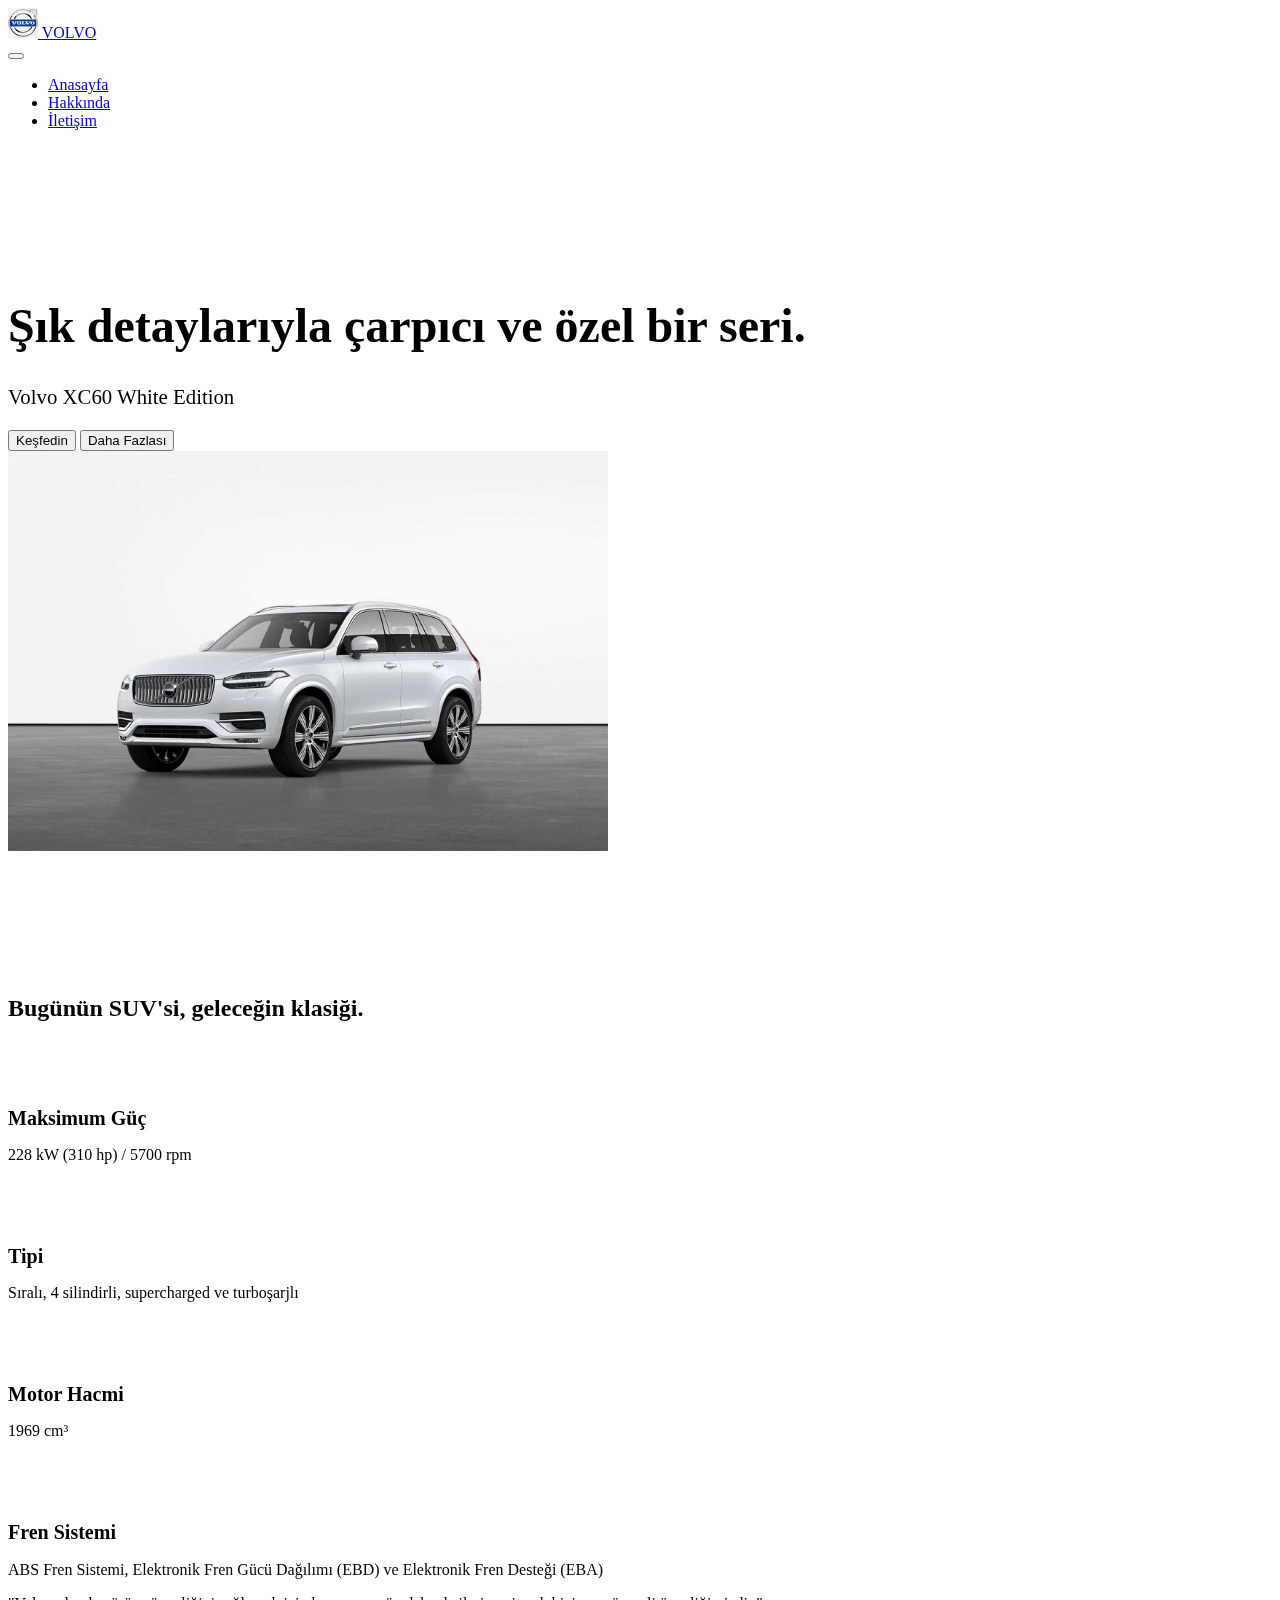
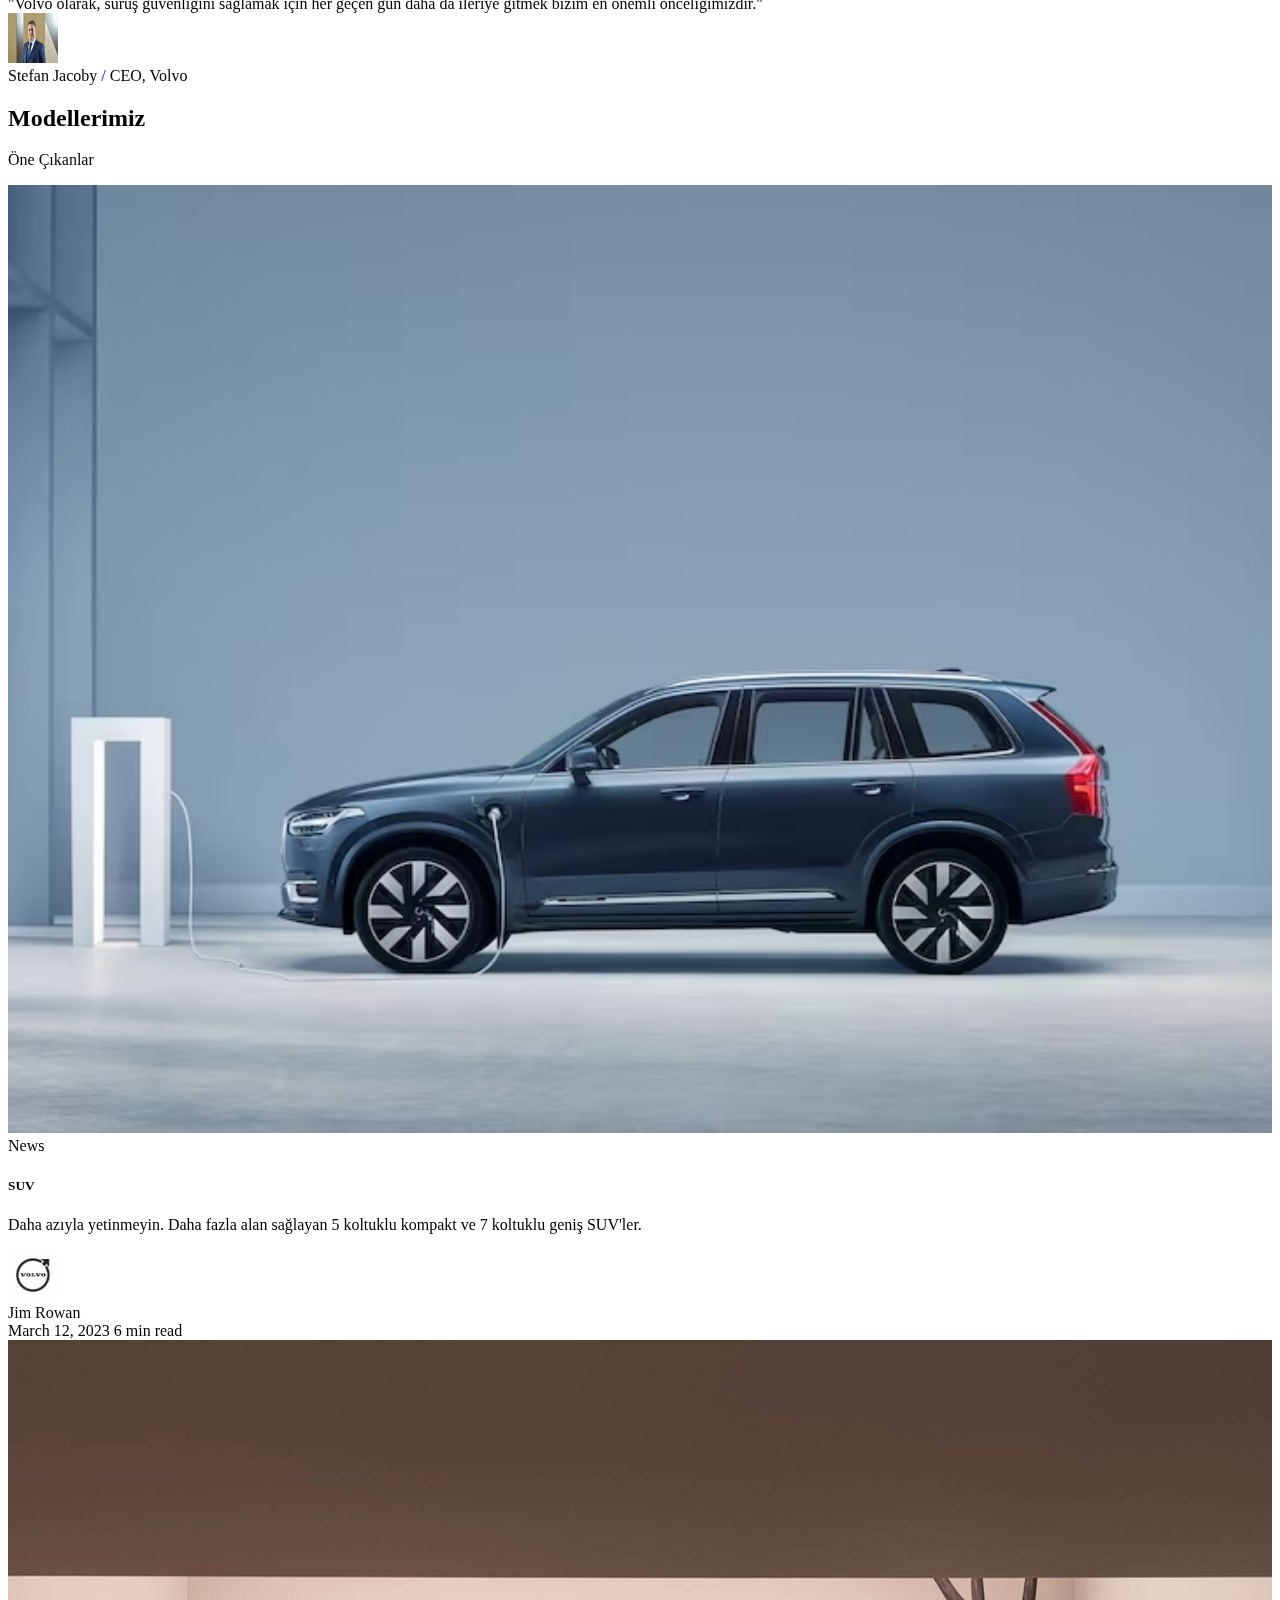
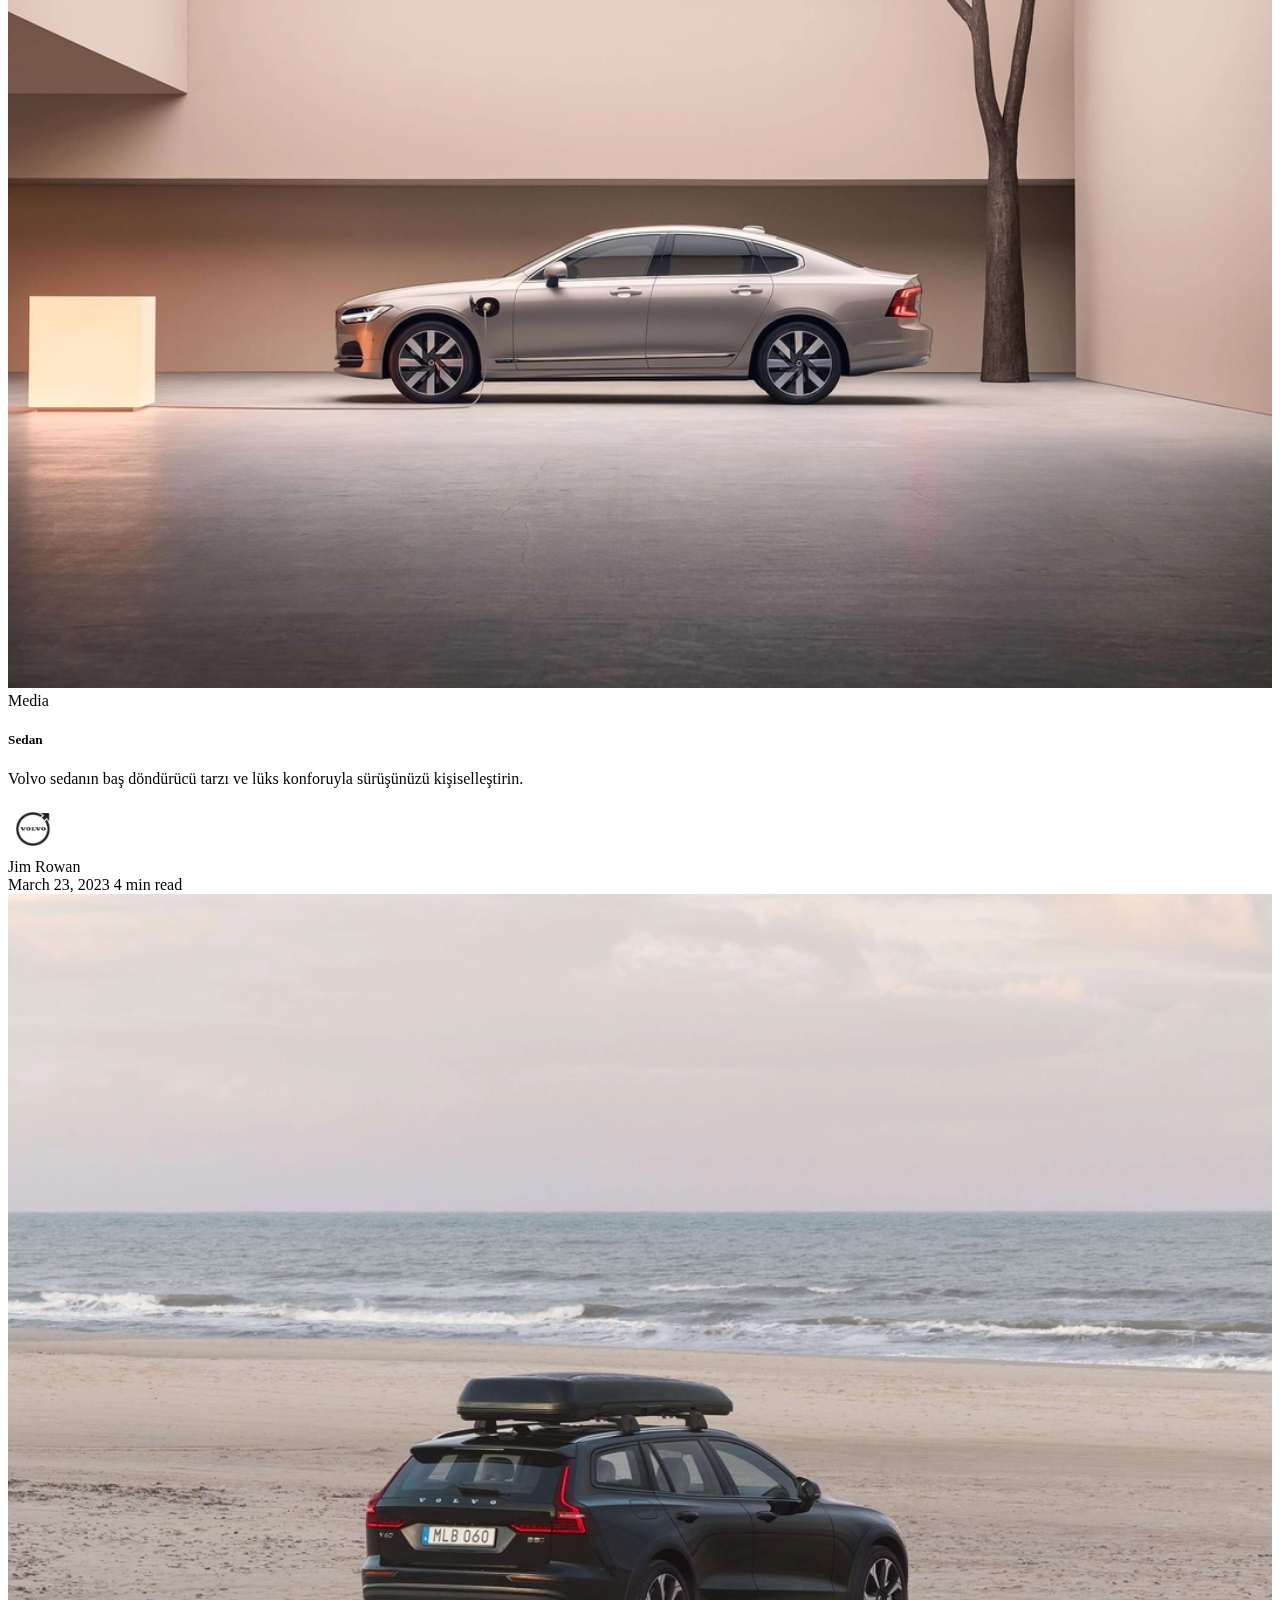
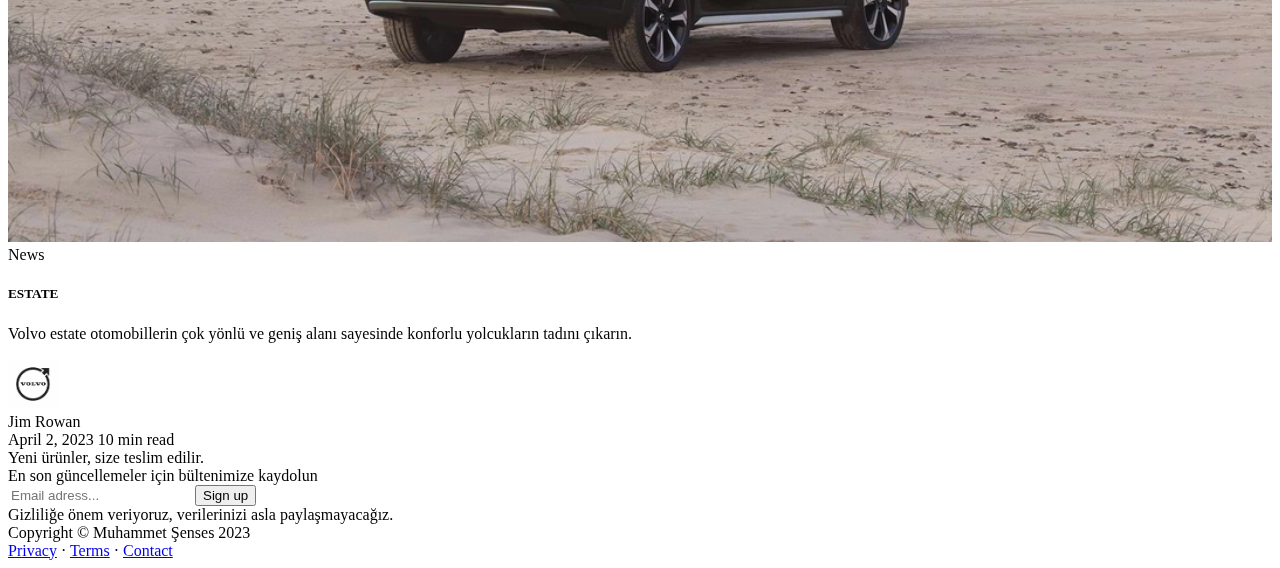
<file: index.html>
<!DOCTYPE html>
<html lang="tr">
  <head>
    <meta charset="UTF-8" />
    <meta name="viewport" content="width=device-width, initial-scale=1.0" />
    <title>Volvo</title>
    <link rel="stylesheet" href="style.css" />
    <link
      href="https://cdn.jsdelivr.net/npm/bootstrap@5.3.2/dist/css/bootstrap.min.css"
      rel="stylesheet"
      integrity="sha384-T3c6CoIi6uLrA9TneNEoa7RxnatzjcDSCmG1MXxSR1GAsXEV/Dwwykc2MPK8M2HN"
      crossorigin="anonymous"
    />
    <link
      rel="stylesheet"
      href="https://cdnjs.cloudflare.com/ajax/libs/font-awesome/6.5.1/css/all.min.css"
      integrity="sha512-DTOQO9RWCH3ppGqcWaEA1BIZOC6xxalwEsw9c2QQeAIftl+Vegovlnee1c9QX4TctnWMn13TZye+giMm8e2LwA=="
      crossorigin="anonymous"
      referrerpolicy="no-referrer"
    />
    <link rel="icon" type="image/x-icon" href="images/card-footer-img.png" />
    <link
      href="https://cdn.jsdelivr.net/npm/bootstrap-icons@1.5.0/font/bootstrap-icons.css"
      rel="stylesheet"
    />
  </head>
  <body>
    <nav class="navbar navbar-expand-lg navbar-dark bg-dark z-1">
      <div class="container px-5">
          <div class="nav-logo">
            
          <a class="navbar-brand fw-bold" href="index.html">
            <img class="img-fluid me-2 mb-1" src="images/volvo-logo.jpg" alt="" width="30px" height="30px">
            VOLVO</a>
          </div>
          <button class="navbar-toggler" type="button" data-bs-toggle="collapse" data-bs-target="#navbarSupportedContent" aria-controls="navbarSupportedContent" aria-expanded="false" aria-label="Toggle navigation"><span class="navbar-toggler-icon"></span></button>
          <div class="collapse navbar-collapse" id="navbarSupportedContent">
              <ul class="navbar-nav ms-auto mb-2 mb-lg-0">
                  <li class="nav-item"><a class="nav-link" href="index.html">Anasayfa</a></li>
                  <li class="nav-item"><a class="nav-link" href="about.html">Hakkında</a></li>
                  <li class="nav-item"><a class="nav-link" href="contact.html">İletişim</a></li>
                  
              </ul>
                  
          </div>
      </div>
  </nav>
     
      <header class="position-relative overflow-hidden car-image " 
              style="padding: 120px 0px">
        <div class="container px-5  ">
          <div class="row align-items-center justify-content-center ">
            <div class="col-xxl-6 col-xl-7 col-lg-8 my-5">
              <h1
                class="text-white text-center  header-h1 fw-bold"
              >
                Şık detaylarıyla çarpıcı ve özel bir seri.
              </h1>
              <p class="text-white-50 text-center fw-normal lead main-model header-p">
                Volvo XC60 White Edition
              </p>
              <!-- butonların arasını açmak için xxl ekranda me-3 verdim fakat responsive yaptığımızda
             butonlar satırı kaplayınca boyutları eşit olmuyor kayıyor farklı bir yol varmı ? -->
              <!-- d-sm-flex d-grid gap-3 tam olarak neye yararlar-->
              <div
                class="d-sm-flex d-grid gap-3 justify-content-sm-center btn-setting"
              >
                <button type="button" class="btn btn-primary btn-lg px-4">
                  Keşfedin
                </button>
                <button type="button" class="btn btn-outline-light btn-lg px-4">
                  Daha Fazlası
                </button>
              </div>
            </div>
            <!--object-fit:cover resimlerde en boy oranını koruyarak işlem sırasında kutuya göre kırparak yerleştirir-->
            <img
            class="img-fluid position-absolute p-0 top-0 rounded-3 w-100 h-100 main-volvo"
            src="images/xc90.jpg"
            alt=""
            style="object-fit: cover; z-index: -2"
          />
          <div
            class="position-absolute p-0 top-0 w-100 h-100 car-blur"
            style="z-index: -1"
          ></div>
            <!-- <div class="col-xxl-6 col-xl-5 col-lg-5 mt-5 d-none d-xl-block">
              <div class="header-image">
                
                <img
                  class="img-fluid my-3 text-center rounded-3 main-img-small"
                  src="/proje-2/xc90.jpg"
                  alt=""
                />
              </div>
            </div> -->
          </div>
        </div>
      </header>
      <section>
        <div class="container py-5">
          <div class="row my-5">
            <div class="col-lg-4 mb-5">
              <h2 class="fw-bold">Bugünün SUV'si, geleceğin klasiği.</h2>
            </div>
            <div class="col-lg-8">
              <div class="row">
                <div class="col-md-6 mb-4 px-3">
                  <div class="icon-feature bg-primary mb-3">
                    <i class="bi bi-collection"></i>
                  </div>
                  <h2 class="icon-heading">Maksimum Güç</h2>
                  <p>
                    228 kW (310 hp) / 5700 rpm
                  </p>
                </div>
                <div class="col-md-6 mb-4 px-3">
                  <div class="icon-feature bg-primary mb-3">
                    <i class="bi bi-building"></i>
                  </div>
                  <h2 class="icon-heading">Tipi</h2>
                  <p>
                    Sıralı, 4 silindirli, supercharged ve turboşarjlı
                  </p>
                </div>
                <div class="col-md-6 px-3">
                  <div class="icon-feature bg-primary mb-3">
                    <i class="bi bi-toggles2"></i>
                  </div>
                  <h2 class="icon-heading">Motor Hacmi</h2>
                  <p>
                    1969 cm³
                  </p>
                </div>
                <div class="col-md-6 px-3">
                  <div class="icon-feature bg-primary mb-3">
                    <i class="bi bi-toggles2"></i>
                  </div>
                  <h2 class="icon-heading">Fren Sistemi</h2>
                  <p>
                    ABS Fren Sistemi, Elektronik Fren Gücü Dağılımı (EBD) ve Elektronik Fren Desteği (EBA)
                  </p>
                </div>
              </div>
            </div>
          </div>
        </div>
      </section>
      <section>
        <div class="py-5 bg-light">
          <div class="container px-5 my-5">
            <div class="row justify-content-center">
              <div class="col-xl-7">
                <div class="about-ceo text-center fs-4 mb-4 fst-italic">
                  "Volvo olarak, sürüş güvenliğini sağlamak için her geçen gün daha da ileriye gitmek bizim en önemli önceliğimizdir."
                </div>
                <div
                  class="about-profile justify-content-center align-items-center d-flex"
                >
                  <img class="me-3 rounded-5" src="images/t-ceo.jpg" width="50px" height="50px" alt="" />
                  <div class="about-name fw-bold">
                    Stefan Jacoby <span style="color: blue">/</span> CEO, Volvo
                  </div>
                </div>
              </div>
            </div>
          </div>
        </div>
      </section>
      <section class="py-5">
      <div class="container px-5  my-5">
        <div class="row justify-content-center">
            <div class="col-lg-8 col-xl-6 col-md-10 text-center">
            <h2 class="fw-bold">Modellerimiz</h2>
            <p class="lead text-muted fw-normal mb-5">Öne Çıkanlar</p>
            </div>
        </div>
        <div class="row gx-5">
            <div class="col-lg-4 mb-5">
                <div class="card shadow" ">
                  <div class="card-image">
                    <img src="images/xc901.jpg" alt="" width="100%" height="100%">
                  </div>
                    <div class="card-body p-4">
                      <div class="badge rounded-pill text-bg-primary mb-2">News</div>
                      <h5 class="card-title mb-3">SUV</h5>
                      <p class="card-text">Daha azıyla yetinmeyin. Daha fazla alan sağlayan 5 koltuklu kompakt ve 7 koltuklu geniş SUV'ler.</p>
                      
                    </div>
                    <div class="card-footer p-3">
                        <div class="footer-content d-flex">
                            <img class="rounded-circle me-3 " src="images/card-footer-img.png" alt="" width="50px" height="50px">
                        <div class="footer-heading  ">
                            <div class="small">
                                <div class="footer-title fw-bold">Jim Rowan</div>
                                <div class="footer-information text-muted">March 12, 2023 6 min read</div>
                            </div>
                        </div>  
                        </div>
                    </div>
                  </div>
            </div>
            <div class="col-lg-4 mb-5">
                <div class="card shadow" ">
                    <div class="card-image">
                      <img src="images/sedan.jpg" alt="" width="100%" height="100%">
                    </div>
                    
                    <div class="card-body p-4">
                      <div class="badge rounded-pill text-bg-primary mb-2">Media</div>
                      <h5 class="card-title mb-3">Sedan</h5>
                      <p class="card-text">Volvo sedanın baş döndürücü tarzı ve lüks konforuyla sürüşünüzü kişiselleştirin.</p>
                      
                    </div>
                    <div class="card-footer p-4">
                        <div class="footer-content d-flex">
                            <img class="rounded-circle me-3 " src="images/card-footer-img.png" alt="" width="50px" height="50px">
                        <div class="footer-heading  ">
                            <div class="small">
                                <div class="footer-title fw-bold">Jim Rowan</div>
                                <div class="footer-information text-muted">March 23, 2023 4 min read</div>
                            </div>
                        </div>  
                        </div>
                    </div>
                  </div>
            </div>
            <div class="col-lg-4 mb-5">
                  <div class="card shadow" ">
                    <div class="card-image">
                      <img src="images/estate.jpg" alt="" width="100%" height="100%">
                    </div>
                    <div class="card-body p-4">
                      <div class="badge rounded-pill text-bg-primary mb-2">News</div>
                      <h5 class="card-title mb-3">ESTATE</h5>
                      <p class="card-text">Volvo estate otomobillerin çok yönlü ve geniş alanı sayesinde konforlu yolcukların tadını çıkarın.</p>
                      
                    </div>
                    <div class="card-footer p-4">
                        <div class="footer-content d-flex">
                            <img class="rounded-circle me-3 " src="images/card-footer-img.png" alt="" width="50px" height="50px">
                        <div class="footer-heading  ">
                            <div class="small">
                                <div class="footer-title fw-bold">Jim Rowan</div>
                                <div class="footer-information text-muted">April 2, 2023 10 min read</div>
                            </div>
                        </div>  
                        </div>
                    </div>
                  </div>
            </div>
              
        </div>
        <aside>
        <div class="bg-primary p-4 p-sm-5 mt-5 rounded-3 ">
            <div class="d-flex align-items-center justify-content-between flex-column flex-xl-row">
              <div class="text-white mb-xl-0 mb-4 text-center">
                  <div class="fs-4 fw-bold ">Yeni ürünler, size teslim edilir.</div>
                  <div class="text-white-50">En son güncellemeler için bültenimize kaydolun</div>
              </div>
              <div class="">
                  <div class="input-group mb-2 ">
                      <input class="p-2  input-format " type="text" placeholder="Email adress...">
                      <button class="btn btn-outline-light" type="button">Sign up</button>
                  </div>
                  <div class="text-white-50">Gizliliğe önem veriyoruz, verilerinizi asla paylaşmayacağız.</div>
              </div>
            </div>
        </div>
        </aside>
      </div>

    </section>
    
    <footer class="container-fluid bg-dark">
      <div class="container px-5">
        <div
          class="row py-4 align-items-center justify-content-between flex-column flex-sm-row"
        >
          <div class="col-auto text-white small">
            Copyright © Muhammet Şenses 2023
          </div>
          <div class="col-auto">
            <a class="small text-white" href="#privacy">Privacy</a>
            <span class="text-white mx-1">·</span>
            <a class="small text-white" href="#Terms">Terms</a>
            <span class="text-white mx-1"> · </span>
            <a class="text-white small" href="#Contact">Contact</a>
          </div>
        </div>
      </div>
    </footer>

    <script
      class="img-fluid"
      src="https://cdn.jsdelivr.net/npm/bootstrap@5.3.2/dist/js/bootstrap.bundle.min.js"
      integrity="sha384-C6RzsynM9kWDrMNeT87bh95OGNyZPhcTNXj1NW7RuBCsyN/o0jlpcV8Qyq46cDfL"
      crossorigin="anonymous"
    ></script>
  </body>
</html>
</file>
<file: style.css>
.header-h1 {
  font-size: 48px;
}
.header-p {
  font-size: 1.3rem !important;
}
/* kendim bakmadan yaptığım tasarım benzedi fakat farklı olarak yazılarıda bulurladım
 headera background img atadığım için kötü bir tasarım oldu*/

/* .car-image{
    position: relative;
    background-image: url('/proje-2/xc60.png') !important;
    padding: 110px 0px;
    background-size: 100% 100%;
    transition: 1s;
    filter: blur(5px);
    
   
}

.main-car-img:hover{
    transform: scale(1.1);
    filter: blur(0px);
}
 */

.car-image img {
    transition: all 2.4s;
  }
  
  .car-image:hover img {
    transform: scale(1.2);
  }
  
  .car-image:hover .car-blur {
    backdrop-filter: blur(24px) opacity(0);
  }
  
  .car-blur {
    background-color: rgba(0, 0, 0, 0.3);
    backdrop-filter: blur(24px) opacity(1);
  }
  .main-volvo {
    width: 600px;
    height: 400px;
  }
  
.icon-feature {
  display: inline-flex;
  height: 3rem;
  width: 3rem;
  justify-content: center;
  align-items: center;
  font-size: 1.5rem;
  color: white;
  border-radius: 8px;
}
.icon-heading {
  font-size: 1.25rem;
}
.container-about {
  background-color: #f8f9fb;
}
.card-footer {
  background-color: white !important;
}
.input-format {
  border: 1px solid white;
  border-top-left-radius: 8px;
  border-bottom-left-radius: 8px;
}
</file>
